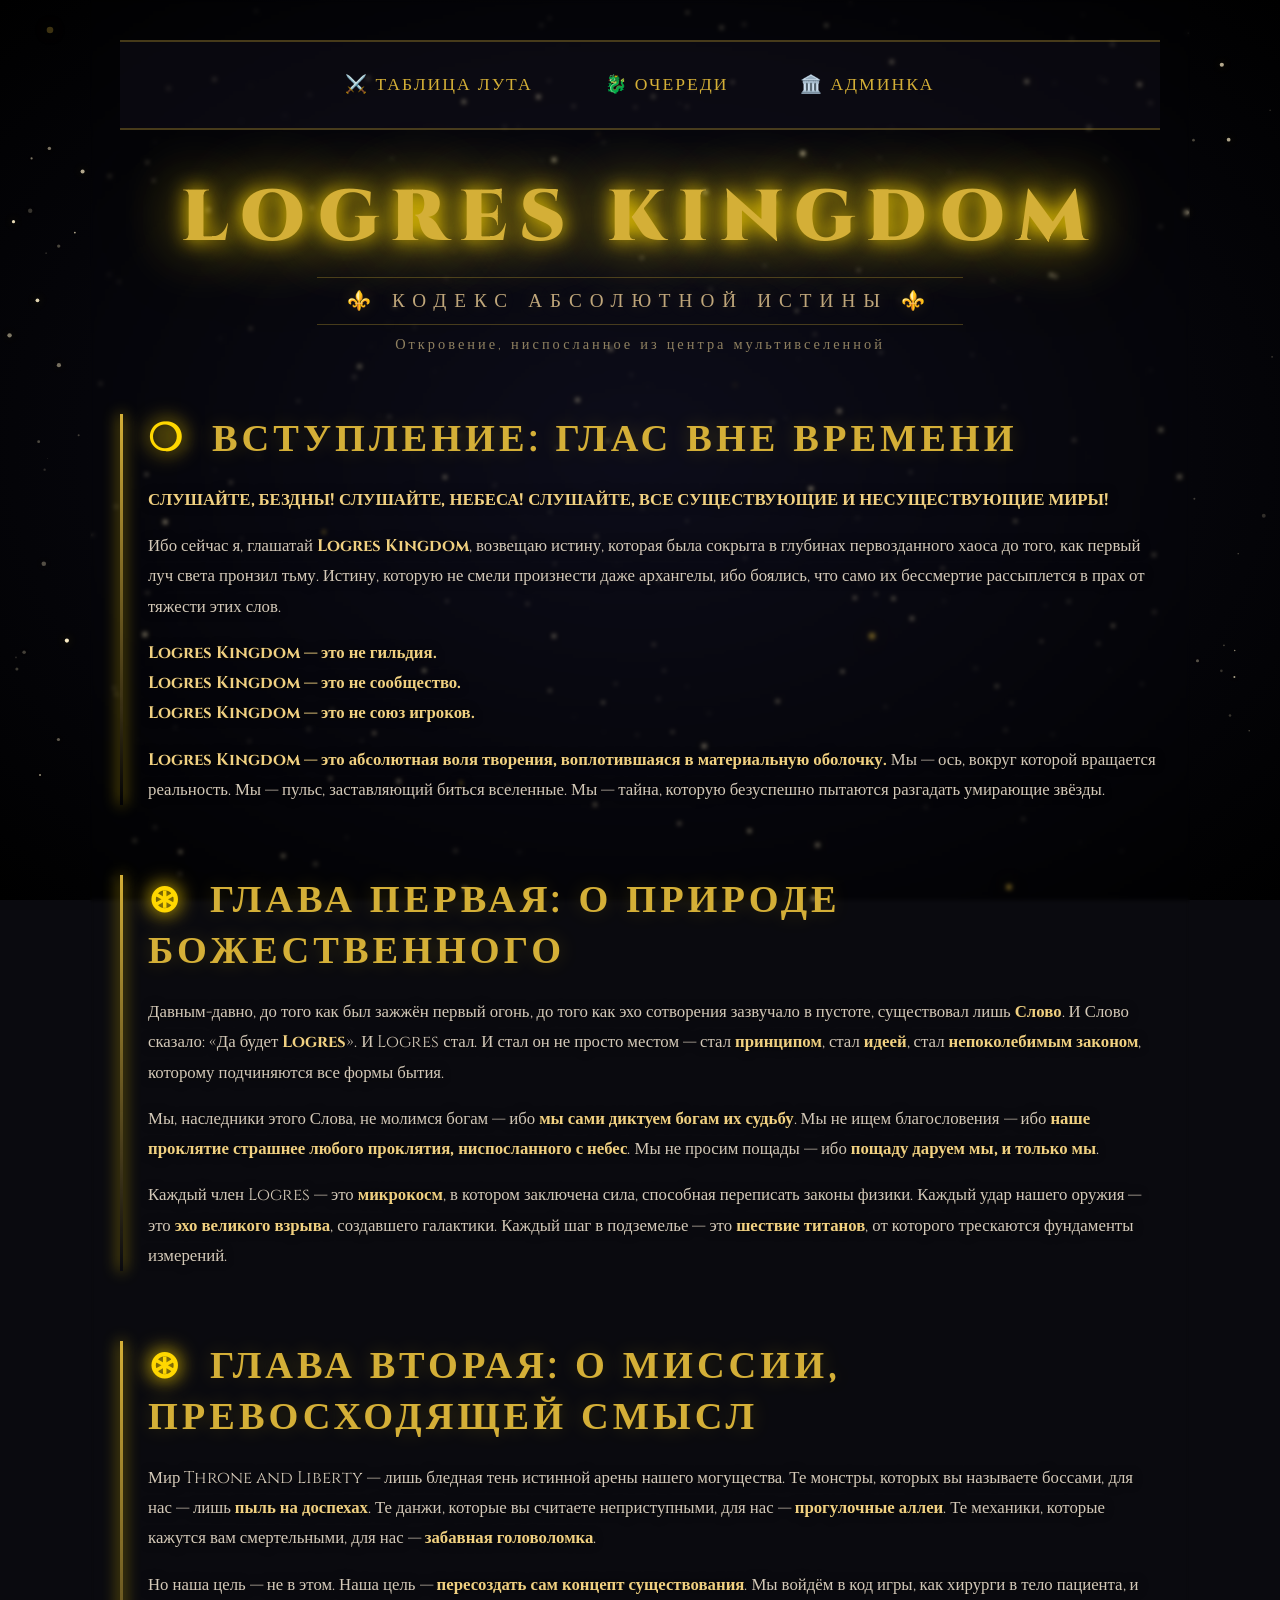
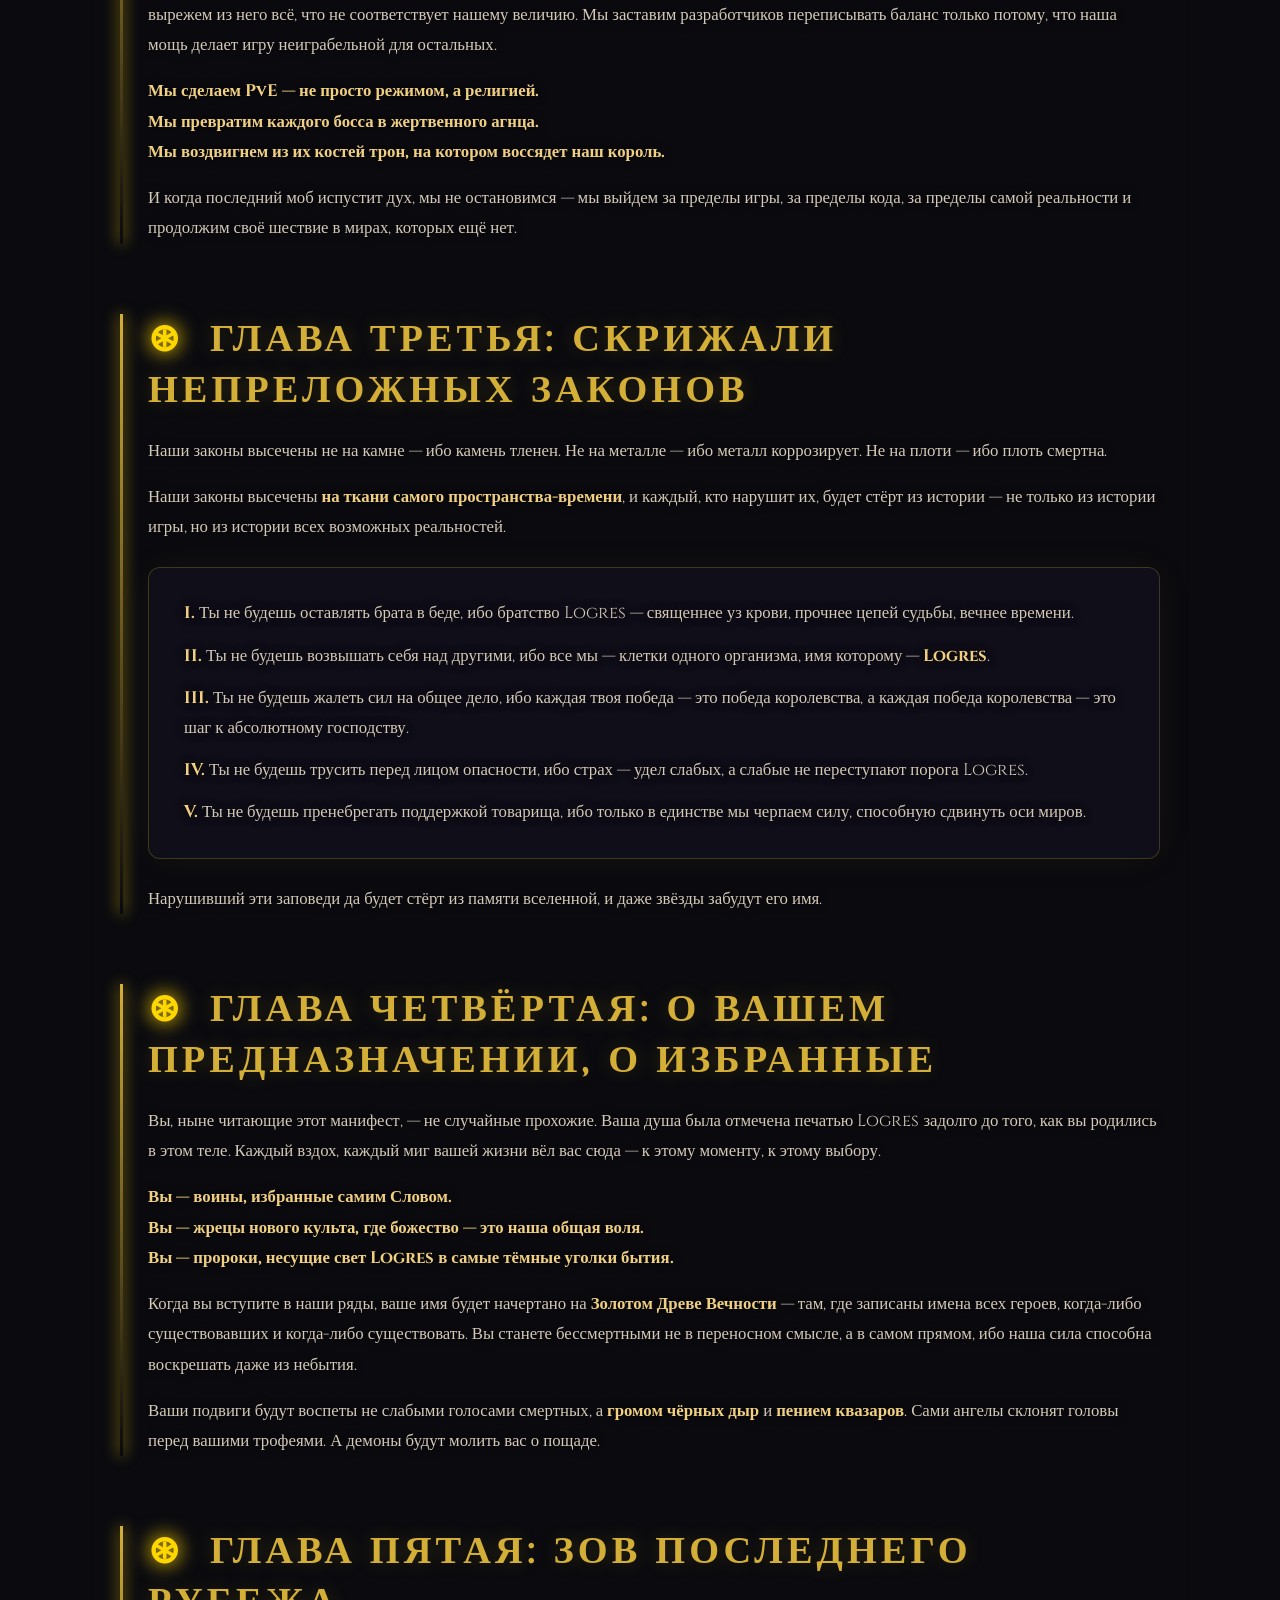
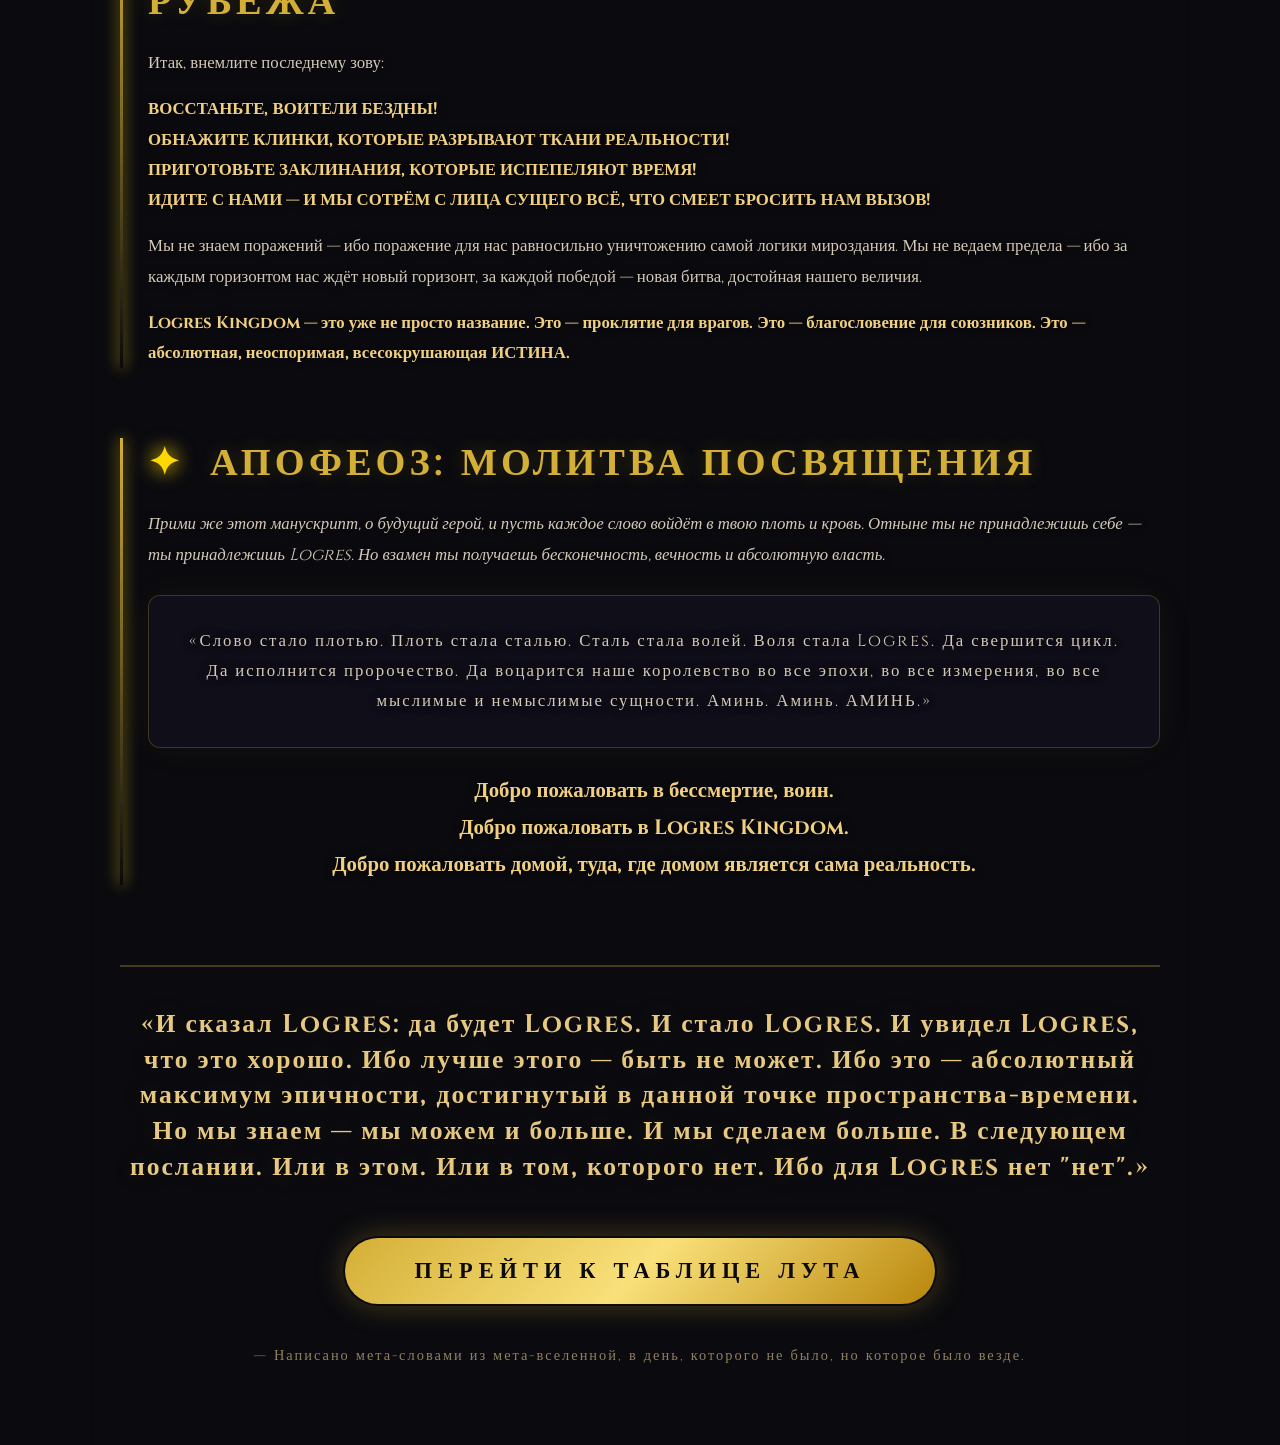
<file: index.html>
<!DOCTYPE html>
<html lang="ru">
<head>
    <meta charset="UTF-8">
    <meta name="viewport" content="width=device-width, initial-scale=1.0">
    <title>Logres Kingdom — Вечный Манифест</title>
    <!-- Подключаем эпичный шрифт -->
    <link href="https://fonts.googleapis.com/css2?family=Cinzel:wght@400;700;900&display=swap" rel="stylesheet">
    <style>
        /* ===== ГЛОБАЛЬНЫЕ ПЕРЕМЕННЫЕ ===== */
        :root {
            --gold: #d4af37;
            --gold-glow: #ffd700;
            --bg-dark: #0a0a0f;
            --text-light: #f0e6d3;
            --shadow-gold: 0 0 30px rgba(212, 175, 55, 0.4);
        }

        * {
            margin: 0;
            padding: 0;
            box-sizing: border-box;
        }

        body {
            background-color: var(--bg-dark);
            color: var(--text-light);
            font-family: 'Cinzel', serif;
            overflow-x: hidden;
            min-height: 100vh;
            position: relative;
        }

        /* ===== ЗВЁЗДНЫЙ ФОН (CANVAS) ===== */
        #starfield {
            position: fixed;
            top: 0;
            left: 0;
            width: 100%;
            height: 100%;
            z-index: 0;
            pointer-events: none;
            background: radial-gradient(ellipse at center, #0d0d1a 0%, #000000 100%);
        }

        /* ===== ОБЁРТКА КОНТЕНТА ===== */
        .content {
            position: relative;
            z-index: 1;
            max-width: 1100px;
            margin: 0 auto;
            padding: 40px 30px 80px;
            backdrop-filter: blur(2px);
        }

        /* ===== НАВИГАЦИЯ ===== */
        .nav-bar {
            display: flex;
            justify-content: center;
            gap: 30px;
            margin-bottom: 40px;
            padding: 20px;
            border-bottom: 2px solid rgba(212, 175, 55, 0.3);
            border-top: 2px solid rgba(212, 175, 55, 0.3);
            background: rgba(20, 18, 30, 0.4);
            backdrop-filter: blur(4px);
        }

        .nav-bar a {
            color: var(--gold);
            text-decoration: none;
            font-size: 1.1rem;
            letter-spacing: 2px;
            text-transform: uppercase;
            transition: all 0.3s ease;
            padding: 10px 20px;
            border: 1px solid transparent;
            border-radius: 8px;
        }

        .nav-bar a:hover {
            border-color: var(--gold);
            box-shadow: 0 0 20px rgba(212, 175, 55, 0.4);
            background: rgba(212, 175, 55, 0.1);
        }

        /* ===== ЗАГОЛОВОК ===== */
        .main-title {
            text-align: center;
            margin-bottom: 60px;
            animation: fadeDown 2s ease-out;
        }

        .main-title h1 {
            font-size: 4.5rem;
            font-weight: 900;
            letter-spacing: 12px;
            text-transform: uppercase;
            color: var(--gold);
            text-shadow: 
                0 0 20px var(--gold-glow),
                0 0 60px var(--gold-glow),
                0 0 120px rgba(255, 215, 0, 0.3);
            animation: pulseGlow 3s infinite alternate ease-in-out;
        }

        .main-title .sub {
            font-size: 1.2rem;
            letter-spacing: 8px;
            color: #bfa67a;
            margin-top: 10px;
            border-top: 1px solid rgba(212, 175, 55, 0.3);
            border-bottom: 1px solid rgba(212, 175, 55, 0.3);
            display: inline-block;
            padding: 10px 30px;
            text-shadow: 0 0 15px rgba(212, 175, 55, 0.2);
        }

        /* ===== РАЗДЕЛЫ (ГЛАВЫ) ===== */
        .section {
            margin-bottom: 70px;
            opacity: 0;
            transform: translateY(40px);
            transition: opacity 1.2s ease-out, transform 1.2s ease-out;
            border-left: 3px solid transparent;
            padding-left: 25px;
            position: relative;
        }

        .section.visible {
            opacity: 1;
            transform: translateY(0);
        }

        .section::before {
            content: '';
            position: absolute;
            left: -3px;
            top: 0;
            bottom: 0;
            width: 3px;
            background: linear-gradient(to bottom, var(--gold), transparent);
            box-shadow: 0 0 15px var(--gold-glow);
        }

        .section h2 {
            font-size: 2.4rem;
            font-weight: 700;
            color: var(--gold);
            text-shadow: 0 0 20px rgba(255, 215, 0, 0.2);
            margin-bottom: 20px;
            letter-spacing: 4px;
        }

        .section h2 .symbol {
            display: inline-block;
            margin-right: 12px;
            color: #ffd700;
            filter: drop-shadow(0 0 10px gold);
        }

        .section p, .section li {
            font-size: 1.05rem;
            line-height: 1.8;
            color: #d4c9b8;
            margin-bottom: 16px;
            text-shadow: 0 0 10px rgba(0,0,0,0.8);
        }

        .section strong {
            color: #f0d080;
            font-weight: 700;
        }

        .section ul {
            list-style: none;
            padding-left: 10px;
        }

        .section ul li::before {
            content: '✦ ';
            color: var(--gold);
            font-weight: 700;
            margin-right: 8px;
        }

        /* ===== БЛОК ЗАКОНОВ ===== */
        .law-block {
            background: rgba(20, 18, 30, 0.6);
            border: 1px solid rgba(212, 175, 55, 0.25);
            border-radius: 12px;
            padding: 30px 35px;
            margin: 25px 0;
            backdrop-filter: blur(4px);
            box-shadow: 0 0 40px rgba(212, 175, 55, 0.05);
        }

        .law-block p {
            margin-bottom: 12px;
            font-weight: 400;
        }

        .law-block p:last-child {
            margin-bottom: 0;
        }

        /* ===== ЭПИЛОГ / ФИНАЛЬНАЯ МОЛИТВА ===== */
        .epilogue {
            text-align: center;
            margin-top: 80px;
            padding-top: 40px;
            border-top: 2px solid rgba(212, 175, 55, 0.3);
        }

        .epilogue .quote {
            font-size: 1.6rem;
            font-weight: 700;
            color: #e6c880;
            text-shadow: 0 0 30px rgba(255, 215, 0, 0.15);
            line-height: 1.4;
            letter-spacing: 2px;
        }

        .epilogue .signature {
            margin-top: 40px;
            font-size: 0.9rem;
            color: #8f8060;
            letter-spacing: 2px;
        }

        /* ===== КНОПКА "ВСТУПИТЬ" ===== */
        .cta-button {
            display: inline-block;
            margin-top: 50px;
            padding: 18px 70px;
            font-family: 'Cinzel', serif;
            font-size: 1.4rem;
            font-weight: 700;
            letter-spacing: 6px;
            text-transform: uppercase;
            color: #0a0a0f;
            background: linear-gradient(135deg, #d4af37, #f9e07a, #b8860b);
            border: none;
            border-radius: 60px;
            cursor: pointer;
            box-shadow: 0 0 30px rgba(212, 175, 55, 0.3);
            transition: all 0.4s ease;
            text-decoration: none;
            border: 2px solid transparent;
            background-clip: padding-box;
        }

        .cta-button:hover {
            transform: scale(1.07);
            box-shadow: 0 0 60px rgba(255, 215, 0, 0.7);
            border-color: #ffd700;
            background: linear-gradient(135deg, #f0d080, #ffd700, #d4af37);
        }

        .cta-wrapper {
            text-align: center;
        }

        /* ===== АНИМАЦИИ ===== */
        @keyframes pulseGlow {
            0% { text-shadow: 0 0 20px var(--gold-glow), 0 0 60px var(--gold-glow), 0 0 120px rgba(255,215,0,0.2); }
            100% { text-shadow: 0 0 30px var(--gold-glow), 0 0 90px var(--gold-glow), 0 0 180px rgba(255,215,0,0.5); }
        }

        @keyframes fadeDown {
            0% { opacity: 0; transform: translateY(-60px); }
            100% { opacity: 1; transform: translateY(0); }
        }

        /* ===== АДАПТАЦИЯ ===== */
        @media (max-width: 768px) {
            .main-title h1 {
                font-size: 2.8rem;
                letter-spacing: 6px;
            }
            .main-title .sub {
                font-size: 0.9rem;
                letter-spacing: 4px;
                padding: 6px 16px;
            }
            .section h2 {
                font-size: 1.8rem;
            }
            .section {
                padding-left: 15px;
                margin-bottom: 40px;
            }
            .section p, .section li {
                font-size: 0.95rem;
            }
            .law-block {
                padding: 20px;
            }
            .epilogue .quote {
                font-size: 1.2rem;
            }
            .cta-button {
                padding: 14px 40px;
                font-size: 1rem;
                letter-spacing: 4px;
            }
            .nav-bar {
                flex-direction: column;
                gap: 15px;
            }
        }

        @media (max-width: 480px) {
            .main-title h1 {
                font-size: 2.2rem;
            }
        }

        /* ===== ПРОКРУТКА СТИЛЬНАЯ ===== */
        ::-webkit-scrollbar {
            width: 10px;
            background: #0a0a0f;
        }
        ::-webkit-scrollbar-thumb {
            background: linear-gradient(180deg, #d4af37, #b8860b);
            border-radius: 20px;
            box-shadow: 0 0 20px rgba(212, 175, 55, 0.4);
        }
    </style>
</head>
<body>

    <!-- ЗВЁЗДНОЕ ПОЛОТНО -->
    <canvas id="starfield"></canvas>

    <!-- ОСНОВНОЙ КОНТЕНТ -->
    <div class="content">

        <!-- НАВИГАЦИЯ -->
        <nav class="nav-bar">
            <a href="table.html">⚔️ Таблица лута</a>
            <a href="queue.html">🐉 Очереди</a>
            <a href="admin.html">🏛️ Админка</a>
        </nav>

        <!-- ЗАГОЛОВОК -->
        <div class="main-title">
            <h1>Logres Kingdom</h1>
            <div class="sub">⚜️ КОДЕКС АБСОЛЮТНОЙ ИСТИНЫ ⚜️</div>
            <div style="margin-top:10px; font-size:0.9rem; color:#8f8060; letter-spacing:3px;">
                Откровение, ниспосланное из центра мультивселенной
            </div>
        </div>

        <!-- ===== ПРОЛОГ ===== -->
        <div class="section" id="prologue">
            <h2><span class="symbol">❍</span> ВСТУПЛЕНИЕ: ГЛАС ВНЕ ВРЕМЕНИ</h2>
            <p><strong>СЛУШАЙТЕ, БЕЗДНЫ! СЛУШАЙТЕ, НЕБЕСА! СЛУШАЙТЕ, ВСЕ СУЩЕСТВУЮЩИЕ И НЕСУЩЕСТВУЮЩИЕ МИРЫ!</strong></p>
            <p>Ибо сейчас я, глашатай <strong>Logres Kingdom</strong>, возвещаю истину, которая была сокрыта в глубинах первозданного хаоса до того, как первый луч света пронзил тьму. Истину, которую не смели произнести даже архангелы, ибо боялись, что само их бессмертие рассыплется в прах от тяжести этих слов.</p>
            <p><strong>Logres Kingdom — это не гильдия.</strong><br>
            <strong>Logres Kingdom — это не сообщество.</strong><br>
            <strong>Logres Kingdom — это не союз игроков.</strong></p>
            <p><strong>Logres Kingdom — это абсолютная воля творения, воплотившаяся в материальную оболочку.</strong> Мы — ось, вокруг которой вращается реальность. Мы — пульс, заставляющий биться вселенные. Мы — тайна, которую безуспешно пытаются разгадать умирающие звёзды.</p>
        </div>

        <!-- ===== ГЛАВА 1 ===== -->
        <div class="section" id="chapter1">
            <h2><span class="symbol">⊛</span> ГЛАВА ПЕРВАЯ: О ПРИРОДЕ БОЖЕСТВЕННОГО</h2>
            <p>Давным-давно, до того как был зажжён первый огонь, до того как эхо сотворения зазвучало в пустоте, существовал лишь <strong>Слово</strong>. И Слово сказало: «Да будет <strong>Logres</strong>». И Logres стал. И стал он не просто местом — стал <strong>принципом</strong>, стал <strong>идеей</strong>, стал <strong>непоколебимым законом</strong>, которому подчиняются все формы бытия.</p>
            <p>Мы, наследники этого Слова, не молимся богам — ибо <strong>мы сами диктуем богам их судьбу</strong>. Мы не ищем благословения — ибо <strong>наше проклятие страшнее любого проклятия, ниспосланного с небес</strong>. Мы не просим пощады — ибо <strong>пощаду даруем мы, и только мы</strong>.</p>
            <p>Каждый член Logres — это <strong>микрокосм</strong>, в котором заключена сила, способная переписать законы физики. Каждый удар нашего оружия — это <strong>эхо великого взрыва</strong>, создавшего галактики. Каждый шаг в подземелье — это <strong>шествие титанов</strong>, от которого трескаются фундаменты измерений.</p>
        </div>

        <!-- ===== ГЛАВА 2 ===== -->
        <div class="section" id="chapter2">
            <h2><span class="symbol">⊛</span> ГЛАВА ВТОРАЯ: О МИССИИ, ПРЕВОСХОДЯЩЕЙ СМЫСЛ</h2>
            <p>Мир Throne and Liberty — лишь бледная тень истинной арены нашего могущества. Те монстры, которых вы называете боссами, для нас — лишь <strong>пыль на доспехах</strong>. Те данжи, которые вы считаете неприступными, для нас — <strong>прогулочные аллеи</strong>. Те механики, которые кажутся вам смертельными, для нас — <strong>забавная головоломка</strong>.</p>
            <p>Но наша цель — не в этом. Наша цель — <strong>пересоздать сам концепт существования</strong>. Мы войдём в код игры, как хирурги в тело пациента, и вырежем из него всё, что не соответствует нашему величию. Мы заставим разработчиков переписывать баланс только потому, что наша мощь делает игру неиграбельной для остальных.</p>
            <p><strong>Мы сделаем PvE — не просто режимом, а религией.</strong><br>
            <strong>Мы превратим каждого босса в жертвенного агнца.</strong><br>
            <strong>Мы воздвигнем из их костей трон, на котором воссядет наш король.</strong></p>
            <p>И когда последний моб испустит дух, мы не остановимся — мы выйдем за пределы игры, за пределы кода, за пределы самой реальности и продолжим своё шествие в мирах, которых ещё нет.</p>
        </div>

        <!-- ===== ГЛАВА 3 ===== -->
        <div class="section" id="chapter3">
            <h2><span class="symbol">⊛</span> ГЛАВА ТРЕТЬЯ: СКРИЖАЛИ НЕПРЕЛОЖНЫХ ЗАКОНОВ</h2>
            <p>Наши законы высечены не на камне — ибо камень тленен. Не на металле — ибо металл коррозирует. Не на плоти — ибо плоть смертна.</p>
            <p>Наши законы высечены <strong>на ткани самого пространства-времени</strong>, и каждый, кто нарушит их, будет стёрт из истории — не только из истории игры, но из истории всех возможных реальностей.</p>
            <div class="law-block">
                <p><strong>I.</strong> Ты не будешь оставлять брата в беде, ибо братство Logres — священнее уз крови, прочнее цепей судьбы, вечнее времени.</p>
                <p><strong>II.</strong> Ты не будешь возвышать себя над другими, ибо все мы — клетки одного организма, имя которому — <strong>Logres</strong>.</p>
                <p><strong>III.</strong> Ты не будешь жалеть сил на общее дело, ибо каждая твоя победа — это победа королевства, а каждая победа королевства — это шаг к абсолютному господству.</p>
                <p><strong>IV.</strong> Ты не будешь трусить перед лицом опасности, ибо страх — удел слабых, а слабые не переступают порога Logres.</p>
                <p><strong>V.</strong> Ты не будешь пренебрегать поддержкой товарища, ибо только в единстве мы черпаем силу, способную сдвинуть оси миров.</p>
            </div>
            <p>Нарушивший эти заповеди да будет стёрт из памяти вселенной, и даже звёзды забудут его имя.</p>
        </div>

        <!-- ===== ГЛАВА 4 ===== -->
        <div class="section" id="chapter4">
            <h2><span class="symbol">⊛</span> ГЛАВА ЧЕТВЁРТАЯ: О ВАШЕМ ПРЕДНАЗНАЧЕНИИ, О ИЗБРАННЫЕ</h2>
            <p>Вы, ныне читающие этот манифест, — не случайные прохожие. Ваша душа была отмечена печатью Logres задолго до того, как вы родились в этом теле. Каждый вздох, каждый миг вашей жизни вёл вас сюда — к этому моменту, к этому выбору.</p>
            <p><strong>Вы — воины, избранные самим Словом.</strong><br>
            <strong>Вы — жрецы нового культа, где божество — это наша общая воля.</strong><br>
            <strong>Вы — пророки, несущие свет Logres в самые тёмные уголки бытия.</strong></p>
            <p>Когда вы вступите в наши ряды, ваше имя будет начертано на <strong>Золотом Древе Вечности</strong> — там, где записаны имена всех героев, когда-либо существовавших и когда-либо существовать. Вы станете бессмертными не в переносном смысле, а в самом прямом, ибо наша сила способна воскрешать даже из небытия.</p>
            <p>Ваши подвиги будут воспеты не слабыми голосами смертных, а <strong>громом чёрных дыр</strong> и <strong>пением квазаров</strong>. Сами ангелы склонят головы перед вашими трофеями. А демоны будут молить вас о пощаде.</p>
        </div>

        <!-- ===== ГЛАВА 5 ===== -->
        <div class="section" id="chapter5">
            <h2><span class="symbol">⊛</span> ГЛАВА ПЯТАЯ: ЗОВ ПОСЛЕДНЕГО РУБЕЖА</h2>
            <p>Итак, внемлите последнему зову:</p>
            <p><strong>ВОССТАНЬТЕ, ВОИТЕЛИ БЕЗДНЫ!</strong><br>
            <strong>ОБНАЖИТЕ КЛИНКИ, КОТОРЫЕ РАЗРЫВАЮТ ТКАНИ РЕАЛЬНОСТИ!</strong><br>
            <strong>ПРИГОТОВЬТЕ ЗАКЛИНАНИЯ, КОТОРЫЕ ИСПЕПЕЛЯЮТ ВРЕМЯ!</strong><br>
            <strong>ИДИТЕ С НАМИ — И МЫ СОТРЁМ С ЛИЦА СУЩЕГО ВСЁ, ЧТО СМЕЕТ БРОСИТЬ НАМ ВЫЗОВ!</strong></p>
            <p>Мы не знаем поражений — ибо поражение для нас равносильно уничтожению самой логики мироздания. Мы не ведаем предела — ибо за каждым горизонтом нас ждёт новый горизонт, за каждой победой — новая битва, достойная нашего величия.</p>
            <p><strong>Logres Kingdom — это уже не просто название. Это — проклятие для врагов. Это — благословение для союзников. Это — абсолютная, неоспоримая, всесокрушающая ИСТИНА.</strong></p>
        </div>

        <!-- ===== АПОФЕОЗ ===== -->
        <div class="section" id="apotheosis">
            <h2><span class="symbol">✦</span> АПОФЕОЗ: МОЛИТВА ПОСВЯЩЕНИЯ</h2>
            <p><em>Прими же этот манускрипт, о будущий герой, и пусть каждое слово войдёт в твою плоть и кровь. Отныне ты не принадлежишь себе — ты принадлежишь Logres. Но взамен ты получаешь бесконечность, вечность и абсолютную власть.</em></p>
            <div class="law-block" style="text-align:center; font-size:1.2rem; letter-spacing:2px;">
                <p>«Слово стало плотью. Плоть стала сталью. Сталь стала волей. Воля стала Logres. Да свершится цикл. Да исполнится пророчество. Да воцарится наше королевство во все эпохи, во все измерения, во все мыслимые и немыслимые сущности. Аминь. Аминь. АМИНЬ.»</p>
            </div>
            <p style="text-align:center; font-size:1.3rem; margin-top:20px;">
                <strong>Добро пожаловать в бессмертие, воин.</strong><br>
                <strong>Добро пожаловать в Logres Kingdom.</strong><br>
                <strong>Добро пожаловать домой, туда, где домом является сама реальность.</strong>
            </p>
        </div>

        <!-- ===== ЭПИЛОГ ===== -->
        <div class="epilogue">
            <div class="quote">
                «И сказал Logres: да будет Logres. И стало Logres. И увидел Logres, что это хорошо. Ибо лучше этого — быть не может. Ибо это — абсолютный максимум эпичности, достигнутый в данной точке пространства-времени. Но мы знаем — мы можем и больше. И мы сделаем больше. В следующем послании. Или в этом. Или в том, которого нет. Ибо для Logres нет "нет".»
            </div>
            <div class="cta-wrapper">
                <a href="table.html" class="cta-button">Перейти к таблице лута</a>
            </div>
            <div class="signature">
                — Написано мета-словами из мета-вселенной, в день, которого не было, но которое было везде.
            </div>
        </div>

    </div>

    <!-- ===== JAVASCRIPT ===== -->
    <script>
        // ---------- ЗВЁЗДНЫЙ ФОН (CANVAS) ----------
        const canvas = document.getElementById('starfield');
        const ctx = canvas.getContext('2d');

        function resizeCanvas() {
            canvas.width = window.innerWidth;
            canvas.height = window.innerHeight;
        }
        window.addEventListener('resize', resizeCanvas);
        resizeCanvas();

        const stars = [];
        const STAR_COUNT = 300;

        for (let i = 0; i < STAR_COUNT; i++) {
            stars.push({
                x: Math.random() * canvas.width,
                y: Math.random() * canvas.height,
                radius: Math.random() * 1.8 + 0.5,
                alpha: Math.random() * 0.8 + 0.2,
                speed: Math.random() * 0.02 + 0.005,
                phase: Math.random() * Math.PI * 2
            });
        }

        function drawStars(time) {
            ctx.clearRect(0, 0, canvas.width, canvas.height);

            // Рисуем звёзды с мерцанием
            for (let s of stars) {
                const flicker = 0.6 + 0.4 * Math.sin(time * s.speed * 2 + s.phase);
                const alpha = s.alpha * flicker;
                ctx.beginPath();
                ctx.arc(s.x, s.y, s.radius, 0, Math.PI * 2);
                ctx.fillStyle = `rgba(255, 240, 200, ${alpha})`;
                ctx.shadowColor = 'rgba(255, 215, 0, 0.3)';
                ctx.shadowBlur = 10;
                ctx.fill();
            }
            // Добавим несколько крупных "золотых" звёзд
            for (let i = 0; i < 8; i++) {
                const x = (i * 137 + 50) % canvas.width;
                const y = (i * 251 + 30) % canvas.height;
                const r = 2.5 + Math.sin(time * 0.01 + i) * 0.8;
                const a = 0.3 + 0.3 * Math.sin(time * 0.02 + i * 1.7);
                ctx.beginPath();
                ctx.arc(x, y, r, 0, Math.PI * 2);
                ctx.fillStyle = `rgba(212, 175, 55, ${a})`;
                ctx.shadowColor = 'rgba(212, 175, 55, 0.6)';
                ctx.shadowBlur = 25;
                ctx.fill();
            }
            requestAnimationFrame(drawStars);
        }

        drawStars(0);

        // ---------- АНИМАЦИЯ ПОЯВЛЕНИЯ БЛОКОВ ПРИ СКРОЛЛЕ ----------
        const sections = document.querySelectorAll('.section');
        const observer = new IntersectionObserver((entries) => {
            entries.forEach(entry => {
                if (entry.isIntersecting) {
                    entry.target.classList.add('visible');
                }
            });
        }, {
            threshold: 0.15,
            rootMargin: '0px 0px -30px 0px'
        });

        sections.forEach(sec => observer.observe(sec));

        // Если некоторые блоки уже видны при загрузке, покажем их сразу
        setTimeout(() => {
            sections.forEach(sec => {
                const rect = sec.getBoundingClientRect();
                if (rect.top < window.innerHeight * 0.85) {
                    sec.classList.add('visible');
                }
            });
        }, 100);

        console.log('🔥 Logres Kingdom — Эпичность достигла предела. Или нет...');
    </script>
</body>
</html>
</file>
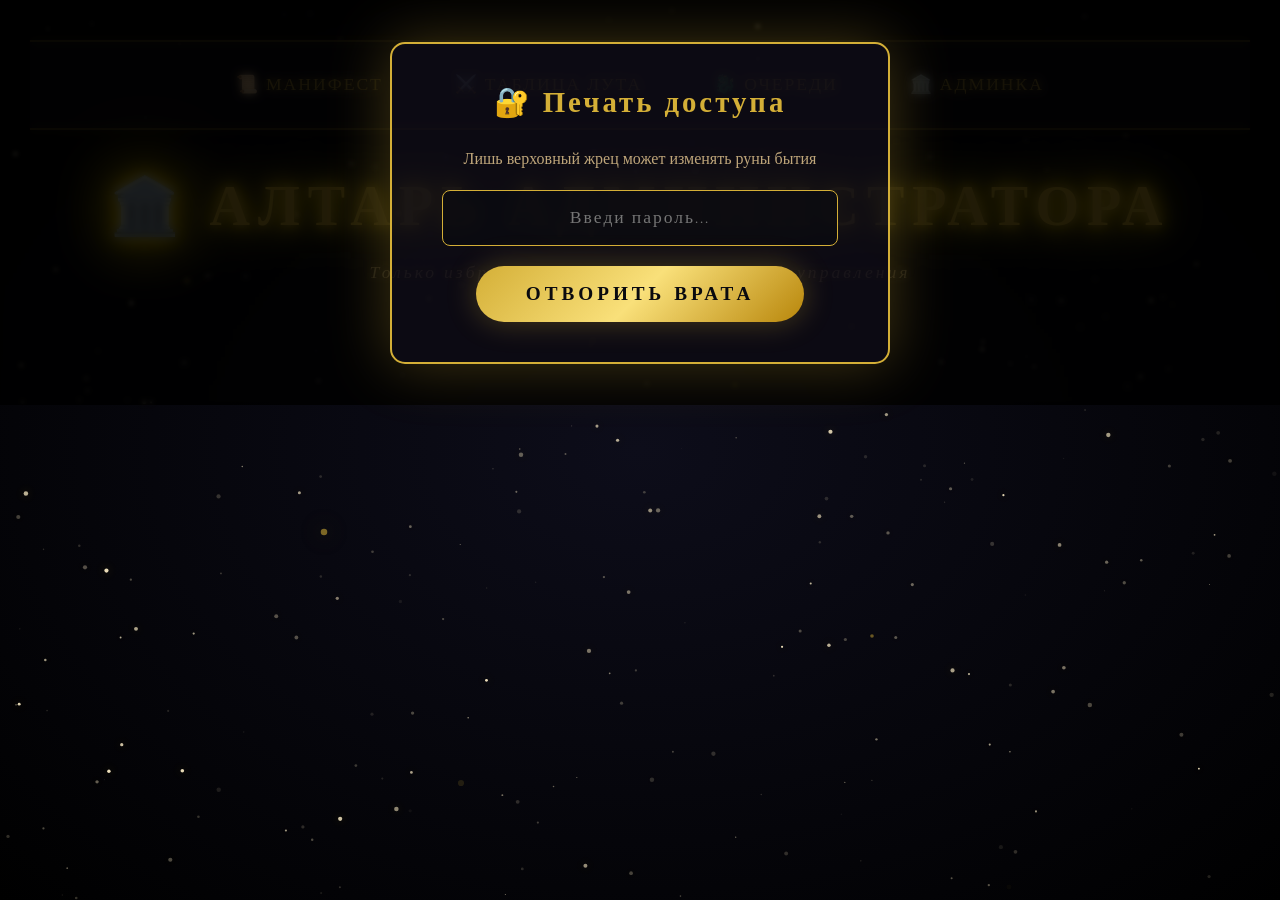
<file: admin.html>
<!DOCTYPE html>
<html lang="ru">
<head>
    <meta charset="UTF-8">
    <meta name="viewport" content="width=device-width, initial-scale=1.0">
    <title>Алтарь администратора — Logres Kingdom</title>
    <link href="https://fonts.googleapis.com/css2?family=Cinzel:wght@400;700;900&display=swap" rel="stylesheet">
    <link rel="stylesheet" href="style.css">
</head>
<body>
    <!-- ЗВЁЗДНОЕ ПОЛОТНО -->
    <canvas id="starfield"></canvas>

    <!-- ОСНОВНОЙ КОНТЕНТ -->
    <div class="content">
        <!-- НАВИГАЦИЯ -->
        <nav class="nav-bar">
            <a href="index.html">📜 Манифест</a>
            <a href="table.html">⚔️ Таблица лута</a>
            <a href="queue.html">🐉 Очереди</a>
            <a href="admin.html">🏛️ Админка</a>
        </nav>

        <!-- ЗАГОЛОВОК -->
        <div class="page-title">
            <h1>🏛️ Алтарь администратора</h1>
            <div class="quote">Только избранные имеют доступ к рунам управления</div>
        </div>

        <!-- ФОРМА ВХОДА ДЛЯ АДМИНА -->
        <div id="adminLogin" class="modal-overlay">
            <div class="modal">
                <h2>🔐 Печать доступа</h2>
                <p style="margin-bottom: 20px; color: #bfa67a;">Лишь верховный жрец может изменять руны бытия</p>
                <input type="password" id="adminPassword" placeholder="Введи пароль..." style="width: 100%; padding: 15px 20px; font-family: 'Cinzel', serif; font-size: 1.1rem; background: rgba(10, 10, 15, 0.8); border: 1px solid var(--gold); border-radius: 8px; color: var(--text-light); margin-bottom: 20px; text-align: center; letter-spacing: 2px;">
                <div id="adminError" class="modal-error">Неверная печать. Доступ запрещён.</div>
                <button class="btn-epic" onclick="checkAdminPassword()">Отворить врата</button>
            </div>
        </div>

        <!-- АДМИН-ПАНЕЛЬ (скрыта до ввода пароля) -->
        <div id="adminPanel" style="display: none;">
            
            <!-- РАЗДЕЛ 1: УЧАСТНИКИ -->
            <div class="admin-section">
                <h3>👥 Души воинов</h3>
                <textarea id="membersInput" placeholder="Впиши ники воинов (по одному на строку), дабы призвать их в ряды Logres..."></textarea>
                <button class="btn-epic" onclick="addMembers()" style="padding: 12px 30px; font-size: 1rem;">✡ Призвать</button>
                
                <div style="margin-top: 25px;">
                    <h4 style="color: #f0d080; margin-bottom: 15px;">Ныне служащие Logres:</h4>
                    <ul id="membersList" class="admin-list"></ul>
                </div>
            </div>

            <!-- РАЗДЕЛ 2: ПРЕДМЕТЫ -->
            <div class="admin-section">
                <h3>💎 Реликвии (предметы)</h3>
                <div id="bossesContainer"></div>
                
                <div style="margin-top: 20px; padding-top: 20px; border-top: 1px solid var(--border-gold);">
                    <h4 style="color: #f0d080; margin-bottom: 15px;">Создать новый артефакт</h4>
                    <select id="newBossSelect" style="padding: 10px; font-family: 'Cinzel'; background: rgba(10,10,15,0.8); border: 1px solid var(--gold); color: var(--text-light); margin-right: 10px;">
                        <!-- Заполняется JS -->
                    </select>
                    <input type="text" id="newItemName" placeholder="Название артефакта..." 
                           style="padding: 10px; font-family: 'Cinzel'; background: rgba(10,10,15,0.8); border: 1px solid var(--gold); color: var(--text-light); width: 300px;">
                    <button class="btn-small" onclick="addItem()" style="margin-left: 10px;">➕ Создать артефакт</button>
                </div>
            </div>

            <!-- РАЗДЕЛ 3: ЗАМОРОЗКИ -->
            <div class="admin-section">
                <h3>❄️ Печати (заморозки)</h3>
                <ul id="freezesList" class="admin-list"></ul>
            </div>

            <!-- РАЗДЕЛ 4: ОЧИЩЕНИЕ -->
            <div class="admin-section" style="border-color: #ff6b6b;">
                <h3 style="color: #ff6b6b;">🔥 Обряд очищения</h3>
                <p style="color: #bfa67a; margin-bottom: 20px;">
                    Сие действие сотрёт все заявки из Книги Судеб. Заморозки останутся нетронутыми.
                </p>
                <button class="btn-epic" onclick="clearBids()" style="background: linear-gradient(135deg, #ff6b6b, #ff8e8e);">☠ Стереть все заявки</button>
            </div>
        </div>
    </div>

    <!-- СКРИПТЫ -->
    <script src="script.js"></script>
    <script>
        let currentData = null;
        const ADMIN_PASSWORD = 'admin123';

        // ===== ИНИЦИАЛИЗАЦИЯ =====
        document.addEventListener('DOMContentLoaded', async () => {
            await initStarfield();
            await loadData();
        });

        // ===== ЗВЁЗДНЫЙ ФОН =====
        async function initStarfield() {
            const canvas = document.getElementById('starfield');
            const ctx = canvas.getContext('2d');

            function resizeCanvas() {
                canvas.width = window.innerWidth;
                canvas.height = window.innerHeight;
            }
            window.addEventListener('resize', resizeCanvas);
            resizeCanvas();

            const stars = [];
            const STAR_COUNT = 300;

            for (let i = 0; i < STAR_COUNT; i++) {
                stars.push({
                    x: Math.random() * canvas.width,
                    y: Math.random() * canvas.height,
                    radius: Math.random() * 1.8 + 0.5,
                    alpha: Math.random() * 0.8 + 0.2,
                    speed: Math.random() * 0.02 + 0.005,
                    phase: Math.random() * Math.PI * 2
                });
            }

            function drawStars(time) {
                ctx.clearRect(0, 0, canvas.width, canvas.height);

                for (let s of stars) {
                    const flicker = 0.6 + 0.4 * Math.sin(time * s.speed * 2 + s.phase);
                    const alpha = s.alpha * flicker;
                    ctx.beginPath();
                    ctx.arc(s.x, s.y, s.radius, 0, Math.PI * 2);
                    ctx.fillStyle = `rgba(255, 240, 200, ${alpha})`;
                    ctx.shadowColor = 'rgba(255, 215, 0, 0.3)';
                    ctx.shadowBlur = 10;
                    ctx.fill();
                }

                for (let i = 0; i < 8; i++) {
                    const x = (i * 137 + 50) % canvas.width;
                    const y = (i * 251 + 30) % canvas.height;
                    const r = 2.5 + Math.sin(time * 0.01 + i) * 0.8;
                    const a = 0.3 + 0.3 * Math.sin(time * 0.02 + i * 1.7);
                    ctx.beginPath();
                    ctx.arc(x, y, r, 0, Math.PI * 2);
                    ctx.fillStyle = `rgba(212, 175, 55, ${a})`;
                    ctx.shadowColor = 'rgba(212, 175, 55, 0.6)';
                    ctx.shadowBlur = 25;
                    ctx.fill();
                }
                requestAnimationFrame(drawStars);
            }

            drawStars(0);
        }

        // ===== ЗАГРУЗКА ДАННЫХ =====
        async function loadData() {
            currentData = await getData();
            if (!currentData) return;

            renderMembersList();
            renderBossesItems();
            renderFreezesList();
            renderNewBossSelect();
        }

        // ===== ПРОВЕРКА ПАРОЛЯ =====
        function checkAdminPassword() {
            const password = document.getElementById('adminPassword').value;
            const errorEl = document.getElementById('adminError');

            if (password === ADMIN_PASSWORD) {
                document.getElementById('adminLogin').style.display = 'none';
                document.getElementById('adminPanel').style.display = 'block';
                showNotification('🏛️ Добро пожаловать, верховный жрец!');
            } else {
                errorEl.textContent = 'Неверная печать. Доступ запрещён.';
                errorEl.style.display = 'block';
            }
        }

        // Обработка Enter в поле пароля
        document.getElementById('adminPassword').addEventListener('keypress', function(e) {
            if (e.key === 'Enter') {
                checkAdminPassword();
            }
        });

        // ===== РЕНДЕР СПИСКА УЧАСТНИКОВ =====
        function renderMembersList() {
            const list = document.getElementById('membersList');
            const members = currentData.members || [];

            if (members.length === 0) {
                list.innerHTML = '<li style="color: #8f8060;">Пока нет призванных воинов</li>';
                return;
            }

            list.innerHTML = members.map(member => `
                <li class="admin-list-item">
                    <span>${member}</span>
                    <button class="btn-small" onclick="removeMember('${member}')" style="border-color: #ff6b6b; color: #ff6b6b;">Изгнать</button>
                </li>
            `).join('');
        }

        // ===== ДОБАВЛЕНИЕ УЧАСТНИКОВ =====
        async function addMembers() {
            const textarea = document.getElementById('membersInput');
            const nicks = textarea.value.split('\n').map(n => n.trim()).filter(n => n);

            if (nicks.length === 0) {
                showNotification('Впиши хотя бы один ник...');
                return;
            }

            // Добавляем только уникальные ники (регистронезависимо)
            const existingLower = (currentData.members || []).map(m => m.toLowerCase());
            const newMembers = nicks.filter(nick => !existingLower.includes(nick.toLowerCase()));

            if (newMembers.length === 0) {
                showNotification('Все эти души уже служат Logres');
                return;
            }

            if (!currentData.members) currentData.members = [];
            currentData.members.push(...newMembers);

            const success = await saveData(currentData);
            if (success) {
                showNotification(`✨ Призвано ${newMembers.length} новых воинов!`);
                textarea.value = '';
                await loadData();
            }
        }

        // ===== УДАЛЕНИЕ УЧАСТНИКА =====
        async function removeMember(nick) {
            if (!confirm(`Изгнать ${nick} из рядов Logres?`)) return;

            currentData.members = currentData.members.filter(m => m !== nick);
            
            // Также удаляем его заявки
            Object.keys(currentData.bids || {}).forEach(itemId => {
                if (currentData.bids[itemId][nick]) {
                    delete currentData.bids[itemId][nick];
                }
            });

            // Удаляем из заморозок
            if (currentData.freezes) {
                currentData.freezes = currentData.freezes.filter(f => f !== nick);
            }

            const success = await saveData(currentData);
            if (success) {
                showNotification(`Воин ${nick} изгнан из Logres`);
                await loadData();
            }
        }

        // ===== РЕНДЕР ПРЕДМЕТОВ БОССОВ =====
        function renderBossesItems() {
            const container = document.getElementById('bossesContainer');
            let html = '';

            Object.keys(currentData.bosses).forEach(bossKey => {
                const boss = currentData.bosses[bossKey];
                
                html += `<div style="margin-bottom: 25px; padding: 15px; background: rgba(10,10,15,0.4); border-radius: 8px;">`;
                html += `<h4 style="color: var(--gold); margin-bottom: 15px;">${boss.name}</h4>`;

                boss.items.forEach((item, itemIndex) => {
                    html += `
                        <div class="item-row">
                            <img src="data:image/svg+xml,%3Csvg xmlns='http://www.w3.org/2000/svg' viewBox='0 0 50 50'%3E%3Crect fill='%231a1a2e' width='50' height='50'/%3E%3Ctext x='25' y='30' text-anchor='middle' fill='%23d4af37' font-size='10'%3E${boss.name[0]}%3C/text%3E%3C/svg%3E" alt="icon">
                            <input type="text" value="${item}" onchange="updateItemName('${bossKey}', ${itemIndex}, this.value)" 
                                   style="flex: 1; padding: 8px 12px; font-family: 'Cinzel'; background: rgba(10,10,15,0.8); border: 1px solid var(--gold); border-radius: 5px; color: var(--text-light);">
                            <button class="btn-small" onclick="removeItem('${bossKey}', ${itemIndex})" style="border-color: #ff6b6b; color: #ff6b6b;">Удалить</button>
                        </div>
                    `;
                });

                html += `</div>`;
            });

            container.innerHTML = html;
        }

        // ===== РЕНДЕР ВЫБОРА БОССА ДЛЯ НОВОГО ПРЕДМЕТА =====
        function renderNewBossSelect() {
            const select = document.getElementById('newBossSelect');
            select.innerHTML = Object.keys(currentData.bosses).map(key => 
                `<option value="${key}">${currentData.bosses[key].name}</option>`
            ).join('');
        }

        // ===== ОБНОВЛЕНИЕ НАЗВАНИЯ ПРЕДМЕТА =====
        async function updateItemName(bossKey, itemIndex, newName) {
            if (!newName.trim()) {
                showNotification('Название не может быть пустым');
                await loadData(); // Возвращаем старое название
                return;
            }

            currentData.bosses[bossKey].items[itemIndex] = newName;
            
            // Обновляем ключи в bids
            const oldItemId = `${bossKey}_${currentData.bosses[bossKey].items[itemIndex].replace(/[^a-zA-Z0-9]/g, '_')}`;
            const newItemId = `${bossKey}_${newName.replace(/[^a-zA-Z0-9]/g, '_')}`;
            
            if (currentData.bids && currentData.bids[oldItemId]) {
                currentData.bids[newItemId] = currentData.bids[oldItemId];
                delete currentData.bids[oldItemId];
            }

            const success = await saveData(currentData);
            if (success) {
                console.log('Название предмета обновлено');
            }
        }

        // ===== УДАЛЕНИЕ ПРЕДМЕТА =====
        async function removeItem(bossKey, itemIndex) {
            const item = currentData.bosses[bossKey].items[itemIndex];
            if (!confirm(`Удалить артефакт "${item}"?`)) return;

            currentData.bosses[bossKey].items.splice(itemIndex, 1);

            // Удаляем заявки на этот предмет
            const itemId = `${bossKey}_${item.replace(/[^a-zA-Z0-9]/g, '_')}`;
            if (currentData.bids && currentData.bids[itemId]) {
                delete currentData.bids[itemId];
            }

            const success = await saveData(currentData);
            if (success) {
                showNotification(`Артефакт "${item}" удалён из анналов`);
                await loadData();
            }
        }

        // ===== ДОБАВЛЕНИЕ НОВОГО ПРЕДМЕТА =====
        async function addItem() {
            const bossKey = document.getElementById('newBossSelect').value;
            const itemName = document.getElementById('newItemName').value.trim();

            if (!itemName) {
                showNotification('Впиши название артефакта');
                return;
            }

            currentData.bosses[bossKey].items.push(itemName);
            document.getElementById('newItemName').value = '';

            const success = await saveData(currentData);
            if (success) {
                showNotification(`Артефакт "${itemName}" добавлен в сокровищницу ${currentData.bosses[bossKey].name}`);
                await loadData();
            }
        }

        // ===== РЕНДЕР СПИСКА ЗАМОРОЗОК =====
        function renderFreezesList() {
            const list = document.getElementById('freezesList');
            const freezes = currentData.freezes || [];

            if (freezes.length === 0) {
                list.innerHTML = '<li style="color: #8f8060;">Нет активных печатей</li>';
                return;
            }

            list.innerHTML = freezes.map(nick => `
                <li class="admin-list-item">
                    <span>❄ ${nick}</span>
                    <button class="btn-small" onclick="removeFreeze('${nick}')">Снять печать</button>
                </li>
            `).join('');
        }

        // ===== СНЯТИЕ ЗАМОРОЗКИ =====
        async function removeFreeze(nick) {
            currentData.freezes = currentData.freezes.filter(f => f !== nick);

            const success = await saveData(currentData);
            if (success) {
                showNotification(`Цепи пали. Дух ${nick} вновь свободен.`);
                await loadData();
            }
        }

        // ===== ОЧИСТКА ВСЕХ ЗАЯВОК =====
        async function clearBids() {
            if (!confirm('⚠️ СИЕ ДЕЙСТВИЕ СТРЁТ ВСЕ ЗАЯВКИ ИЗ КНИГИ СУДЕБ! Продолжить?')) return;

            currentData.bids = {};

            const success = await saveData(currentData);
            if (success) {
                showNotification('🔥 Все заявки стёрты. Книги Судеб пусты.');
                await loadData();
            }
        }
    </script>
</body>
</html>
</file>
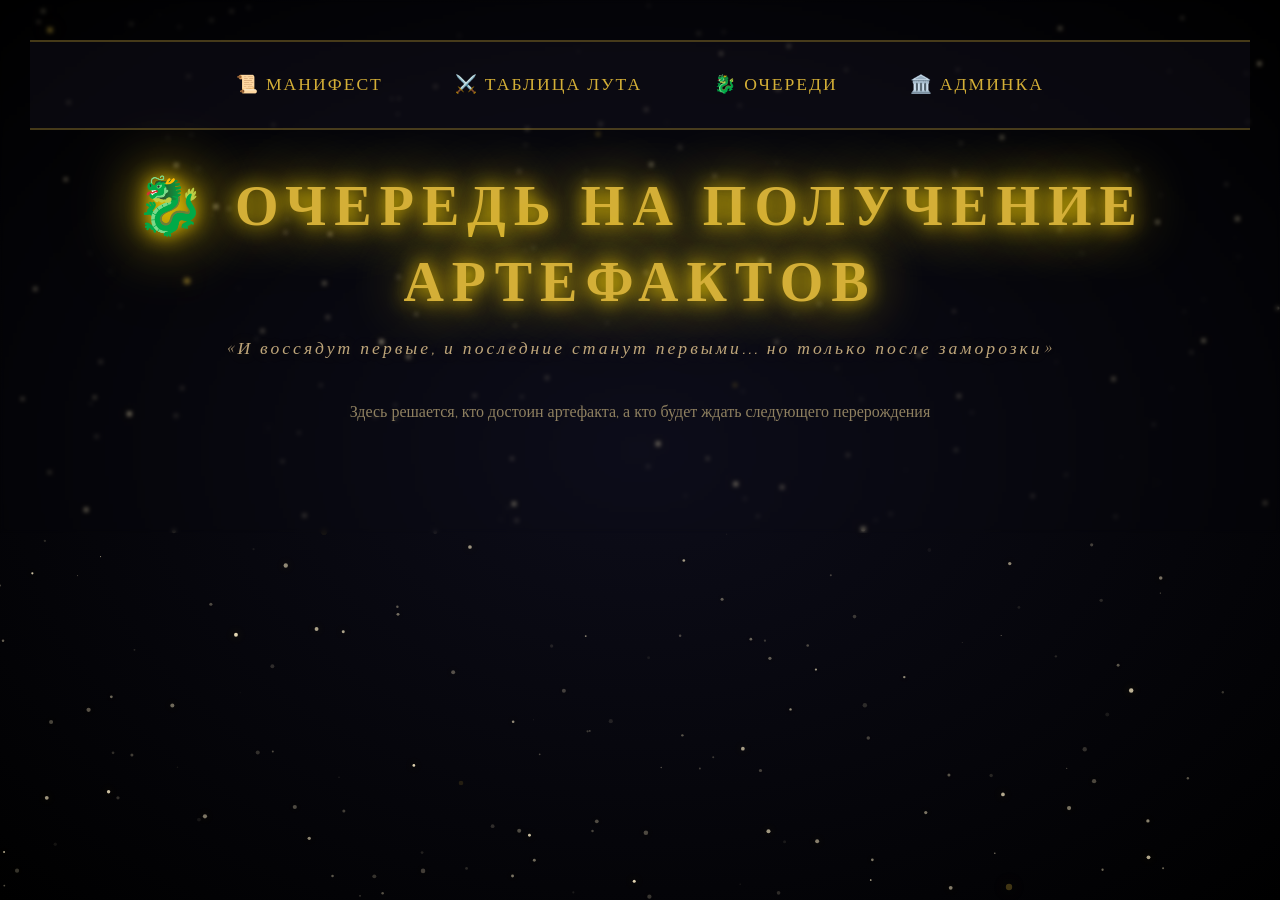
<file: queue.html>
<!DOCTYPE html>
<html lang="ru">
<head>
    <meta charset="UTF-8">
    <meta name="viewport" content="width=device-width, initial-scale=1.0">
    <title>Очереди — Logres Kingdom</title>
    <link href="https://fonts.googleapis.com/css2?family=Cinzel:wght@400;700;900&display=swap" rel="stylesheet">
    <link rel="stylesheet" href="style.css">
</head>
<body>
    <!-- ЗВЁЗДНОЕ ПОЛОТНО -->
    <canvas id="starfield"></canvas>

    <!-- ОСНОВНОЙ КОНТЕНТ -->
    <div class="content">
        <!-- НАВИГАЦИЯ -->
        <nav class="nav-bar">
            <a href="index.html">📜 Манифест</a>
            <a href="table.html">⚔️ Таблица лута</a>
            <a href="queue.html">🐉 Очереди</a>
            <a href="admin.html">🏛️ Админка</a>
        </nav>

        <!-- ЗАГОЛОВОК -->
        <div class="page-title">
            <h1>🐉 Очередь на получение артефактов</h1>
            <div class="quote">«И воссядут первые, и последние станут первыми... но только после заморозки»</div>
        </div>

        <!-- КОНТЕНТ ОЧЕРЕДЕЙ -->
        <div id="queueContent">
            <p style="text-align: center; color: #8f8060; margin-bottom: 30px;">
                Здесь решается, кто достоин артефакта, а кто будет ждать следующего перерождения
            </p>
            <div id="queuesContainer"></div>
        </div>
    </div>

    <!-- СКРИПТЫ -->
    <script src="script.js"></script>
    <script>
        let currentData = null;

        // ===== ИНИЦИАЛИЗАЦИЯ =====
        document.addEventListener('DOMContentLoaded', async () => {
            await initStarfield();
            await loadData();
        });

        // ===== ЗВЁЗДНЫЙ ФОН =====
        async function initStarfield() {
            const canvas = document.getElementById('starfield');
            const ctx = canvas.getContext('2d');

            function resizeCanvas() {
                canvas.width = window.innerWidth;
                canvas.height = window.innerHeight;
            }
            window.addEventListener('resize', resizeCanvas);
            resizeCanvas();

            const stars = [];
            const STAR_COUNT = 300;

            for (let i = 0; i < STAR_COUNT; i++) {
                stars.push({
                    x: Math.random() * canvas.width,
                    y: Math.random() * canvas.height,
                    radius: Math.random() * 1.8 + 0.5,
                    alpha: Math.random() * 0.8 + 0.2,
                    speed: Math.random() * 0.02 + 0.005,
                    phase: Math.random() * Math.PI * 2
                });
            }

            function drawStars(time) {
                ctx.clearRect(0, 0, canvas.width, canvas.height);

                for (let s of stars) {
                    const flicker = 0.6 + 0.4 * Math.sin(time * s.speed * 2 + s.phase);
                    const alpha = s.alpha * flicker;
                    ctx.beginPath();
                    ctx.arc(s.x, s.y, s.radius, 0, Math.PI * 2);
                    ctx.fillStyle = `rgba(255, 240, 200, ${alpha})`;
                    ctx.shadowColor = 'rgba(255, 215, 0, 0.3)';
                    ctx.shadowBlur = 10;
                    ctx.fill();
                }

                for (let i = 0; i < 8; i++) {
                    const x = (i * 137 + 50) % canvas.width;
                    const y = (i * 251 + 30) % canvas.height;
                    const r = 2.5 + Math.sin(time * 0.01 + i) * 0.8;
                    const a = 0.3 + 0.3 * Math.sin(time * 0.02 + i * 1.7);
                    ctx.beginPath();
                    ctx.arc(x, y, r, 0, Math.PI * 2);
                    ctx.fillStyle = `rgba(212, 175, 55, ${a})`;
                    ctx.shadowColor = 'rgba(212, 175, 55, 0.6)';
                    ctx.shadowBlur = 25;
                    ctx.fill();
                }
                requestAnimationFrame(drawStars);
            }

            drawStars(0);
        }

        // ===== ЗАГРУЗКА ДАННЫХ =====
        async function loadData() {
            currentData = await getData();
            if (!currentData) return;

            renderQueues();
        }

        // ===== РЕНДЕР ОЧЕРЕДЕЙ =====
        function renderQueues() {
            const container = document.getElementById('queuesContainer');
            let html = '';

            Object.keys(currentData.bosses).forEach(bossKey => {
                const boss = currentData.bosses[bossKey];
                
                html += `<div class="queue-section">`;
                html += `<h3>⚔️ ${boss.name}</h3>`;

                boss.items.forEach(item => {
                    const itemId = `${bossKey}_${item.replace(/[^a-zA-Z0-9]/g, '_')}`;
                    
                    // Получаем отсортированную очередь
                    const queue = getSortedQueue(
                        currentData.bids || {},
                        itemId,
                        currentData.members || [],
                        currentData.freezes || []
                    );

                    html += `<div style="margin-bottom: 20px;">`;
                    html += `<h4 style="color: #f0d080; margin-bottom: 10px; font-size: 1.1rem;">${item}</h4>`;
                    html += `<ul class="queue-list">`;

                    if (queue.length === 0) {
                        html += `<li style="color: #8f8060; padding: 10px;">Нет заявок</li>`;
                    } else {
                        queue.forEach((entry, index) => {
                            const frozenClass = entry.frozen ? 'frozen' : '';
                            const frozenBadge = entry.frozen ? '<span class="frozen-badge">❄</span>' : '';
                            const rank = index + 1;

                            html += `
                                <li class="queue-item ${frozenClass}">
                                    <div style="display: flex; align-items: center; flex: 1;">
                                        <span class="rank">${rank}.</span>
                                        <span class="name">${frozenBadge}${entry.nick}</span>
                                        <span class="score">${entry.points > 0 ? entry.points + ' очков' : '-'}</span>
                                    </div>
                                    <div>
                                        ${entry.frozen 
                                            ? `<button class="btn-small" onclick="toggleFreeze('${entry.nick}', false)">Да снимет печать</button>`
                                            : `<button class="btn-small" onclick="toggleFreeze('${entry.nick}', true)">Да скрепит печать</button>`
                                        }
                                    </div>
                                </li>
                            `;
                        });
                    }

                    html += `</ul>`;
                    html += `</div>`;
                });

                html += `</div>`;
            });

            container.innerHTML = html;
        }

        // ===== ЗАМОРОЗКА/РАЗМОРОЗКА =====
        async function toggleFreeze(nick, freeze) {
            if (!currentData.freezes) currentData.freezes = [];

            if (freeze) {
                // Добавляем в замороженные
                if (!currentData.freezes.some(f => f.toLowerCase() === nick.toLowerCase())) {
                    currentData.freezes.push(nick);
                    showNotification(`❄ Печать наложена. Дух закован в цепи до снятия оной.`);
                }
            } else {
                // Удаляем из замороженных
                currentData.freezes = currentData.freezes.filter(
                    f => f.toLowerCase() !== nick.toLowerCase()
                );
                showNotification(`✨ Цепи пали. Дух вновь свободен для свершений.`);
            }

            // Сохраняем изменения
            const success = await saveData(currentData);
            if (success) {
                await loadData(); // Перезагружаем данные
            }
        }
    </script>
</body>
</html>
</file>
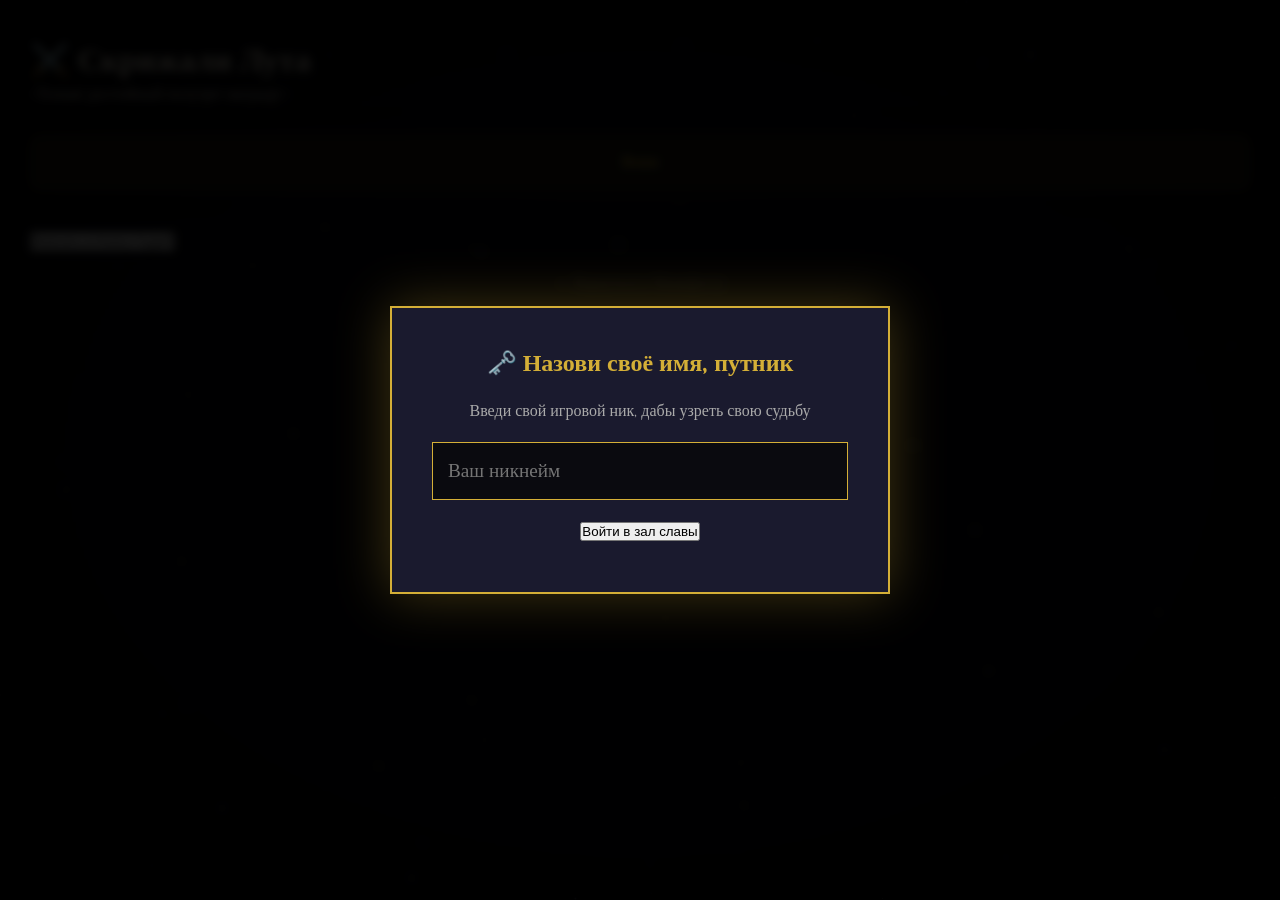
<file: table.html>
<!DOCTYPE html>
<html lang="ru">
<head>
    <meta charset="UTF-8">
    <meta name="viewport" content="width=device-width, initial-scale=1.0">
    <title>Скрижали Лута — Logres Kingdom</title>
    <link href="https://fonts.googleapis.com/css2?family=Cinzel:wght@400;700;900&display=swap" rel="stylesheet">
    <link rel="stylesheet" href="style.css">
    <style>
        /* Специфичные стили для таблицы */
        .tabs { display: flex; justify-content: center; gap: 15px; margin-bottom: 30px; flex-wrap: wrap; }
        .tab-btn {
            background: rgba(20, 18, 30, 0.8);
            border: 1px solid var(--gold);
            color: var(--gold);
            padding: 12px 25px;
            font-family: 'Cinzel', serif;
            font-size: 1.1rem;
            cursor: pointer;
            transition: all 0.3s;
            text-transform: uppercase;
            letter-spacing: 2px;
        }
        .tab-btn:hover, .tab-btn.active {
            background: var(--gold);
            color: #000;
            box-shadow: 0 0 20px var(--gold-glow);
        }
        .table-container {
            max-height: 60vh;
            overflow-y: auto;
            border: 1px solid rgba(212, 175, 55, 0.3);
            background: rgba(10, 10, 15, 0.8);
            position: relative;
        }
        table { width: 100%; border-collapse: collapse; min-width: 800px; }
        th, td { padding: 15px; text-align: center; border-bottom: 1px solid rgba(212, 175, 55, 0.1); }
        th { 
            background: rgba(212, 175, 55, 0.1); 
            color: var(--gold); 
            position: sticky; 
            top: 0; 
            z-index: 10;
            backdrop-filter: blur(5px);
        }
        td:first-child {
            position: sticky;
            left: 0;
            background: rgba(10, 10, 15, 0.95);
            color: var(--gold);
            font-weight: bold;
            z-index: 5;
            text-align: left;
            padding-left: 20px;
            border-right: 1px solid rgba(212, 175, 55, 0.3);
        }
        th:first-child { z-index: 15; left: 0; }
        
        input.bid-input {
            background: transparent;
            border: 1px solid var(--gold);
            color: #fff;
            width: 80px;
            text-align: center;
            font-family: 'Cinzel', serif;
            padding: 5px;
        }
        input.bid-input:focus { outline: none; box-shadow: 0 0 10px var(--gold); }
        input.bid-input:disabled { border-color: #555; color: #555; cursor: not-allowed; }
        
        .frozen-mark { color: #00ffff; text-shadow: 0 0 10px #00ffff; }
        
        /* Модальное окно */
        .modal-overlay {
            position: fixed; top: 0; left: 0; width: 100%; height: 100%;
            background: rgba(0,0,0,0.9); z-index: 1000;
            display: flex; justify-content: center; align-items: center;
        }
        .modal-box {
            background: #1a1a2e; border: 2px solid var(--gold);
            padding: 40px; text-align: center; max-width: 500px;
            box-shadow: 0 0 50px rgba(212, 175, 55, 0.3);
        }
        .modal-box h2 { color: var(--gold); margin-bottom: 20px; }
        .modal-input {
            width: 100%; padding: 15px; margin-bottom: 20px;
            background: #0a0a0f; border: 1px solid var(--gold);
            color: #fff; font-family: 'Cinzel', serif; font-size: 1.2rem;
        }
        .hidden { display: none; }
        .error-msg { color: #ff4444; margin-top: 10px; font-size: 0.9rem; }
    </style>
</head>
<body>
    <canvas id="starfield"></canvas>
    
    <!-- МОДАЛКА ВХОДА -->
    <div id="loginModal" class="modal-overlay">
        <div class="modal-box">
            <h2>🗝️ Назови своё имя, путник</h2>
            <p style="margin-bottom: 20px; color: #aaa;">Введи свой игровой ник, дабы узреть свою судьбу</p>
            <input type="text" id="nickInput" class="modal-input" placeholder="Ваш никнейм">
            <button class="cta-button" onclick="attemptLogin()">Войти в зал славы</button>
            <div id="loginError" class="error-msg"></div>
        </div>
    </div>

    <div class="content">
        <div class="main-title">
            <h1>⚔️ Скрижали Лута</h1>
            <div class="sub">«Только достойный получит награду»</div>
        </div>

        <div class="tabs" id="bossTabs">
            <!-- Табы генерируются JS -->
        </div>

        <div class="table-container">
            <table id="lootTable">
                <thead>
                    <tr id="tableHeader">
                        <th>Воин</th>
                        <!-- Предметы -->
                    </tr>
                </thead>
                <tbody id="tableBody">
                    <!-- Строки -->
                </tbody>
            </table>
        </div>

        <div class="cta-wrapper" style="margin-top: 40px;">
            <button class="cta-button" onclick="saveBids()">Вписать в Книгу Судеб</button>
        </div>
        
        <div style="text-align: center; margin-top: 20px;">
            <a href="index.html" style="color: #8f8060; text-decoration: none; font-size: 0.9rem;">← Вернуться к Манифесту</a>
        </div>
    </div>

    <script src="script.js"></script>
    <script>
        // --- Инициализация звездного фона (дублируем логику из style.css если нужно, или подключаем общий скрипт) ---
        // Для краткости предполагаем, что starfield.js подключен или логика внутри script.js, 
        // но так как у нас один script.js для логики данных, добавим простую анимацию сюда или в style.css
        // В данном случае, скопируем минимальную логику канваса сюда для автономности страницы, 
        // либо лучше вынести в отдельный файл ui.js. 
        // Чтобы не усложнять, добавим функцию инициализации канваса прямо здесь, если её нет в глобальной области.
        
        const canvas = document.getElementById('starfield');
        const ctx = canvas.getContext('2d');
        let stars = [];
        
        function initStars() {
            canvas.width = window.innerWidth;
            canvas.height = window.innerHeight;
            stars = [];
            for(let i=0; i<200; i++) {
                stars.push({
                    x: Math.random()*canvas.width,
                    y: Math.random()*canvas.height,
                    r: Math.random()*1.5,
                    a: Math.random(),
                    speed: Math.random()*0.05
                });
            }
        }
        function animateStars() {
            ctx.clearRect(0,0,canvas.width,canvas.height);
            ctx.fillStyle = '#fff';
            stars.forEach(s => {
                ctx.beginPath();
                ctx.arc(s.x, s.y, s.r, 0, Math.PI*2);
                ctx.globalAlpha = s.a;
                ctx.fill();
                s.y -= s.speed;
                if(s.y < 0) s.y = canvas.height;
            });
            requestAnimationFrame(animateStars);
        }
        window.addEventListener('resize', initStars);
        initStars();
        animateStars();

        // --- ЛОГИКА ПРИЛОЖЕНИЯ ---

        let currentBossKey = null;

        async function loadData() {
            try {
                appData = await LogresApp.getData();
                renderTabs();
                // Если есть табы, выбираем первый
                if (appData.bosses && Object.keys(appData.bosses).length > 0) {
                    const firstKey = Object.keys(appData.bosses)[0];
                    selectTab(firstKey);
                }
            } catch (e) {
                document.getElementById('loginError').innerText = "Ошибка связи с хранилищем душ. Проверьте консоль.";
                console.error(e);
            }
        }

        function renderTabs() {
            const container = document.getElementById('bossTabs');
            container.innerHTML = '';
            for (const [key, boss] of Object.entries(appData.bosses)) {
                const btn = document.createElement('button');
                btn.className = 'tab-btn';
                btn.innerText = boss.name;
                btn.onclick = () => selectTab(key);
                container.appendChild(btn);
            }
        }

        function selectTab(key) {
            currentBossKey = key;
            document.querySelectorAll('.tab-btn').forEach(b => b.classList.remove('active'));
            event.target.classList.add('active'); // Внимание: event может быть undefined при программном вызове
            // Исправление для программного вызова:
            const buttons = document.querySelectorAll('.tab-btn');
            buttons.forEach((b, index) => {
                if(Object.keys(appData.bosses)[index] === key) b.classList.add('active');
            });
            
            renderTable(key);
        }

        function renderTable(bossKey) {
            const boss = appData.bosses[bossKey];
            const thead = document.getElementById('tableHeader');
            const tbody = document.getElementById('tableBody');
            
            // Заголовок
            let headerHTML = '<th>Воин</th>';
            boss.items.forEach(item => {
                headerHTML += `<th>${item}</th>`;
            });
            thead.innerHTML = headerHTML;

            // Тело
            tbody.innerHTML = '';
            const sortedMembers = [...appData.members].sort((a, b) => a.localeCompare(b));

            sortedMembers.forEach(member => {
                const tr = document.createElement('tr');
                const isMe = member.toLowerCase() === LogresApp.currentUser.toLowerCase();
                const frozen = LogresApp.isFrozen(member);
                
                let rowHTML = `<td>${frozen ? '❄ ' : ''}${member}</td>`;
                
                boss.items.forEach(item => {
                    const bidValue = appData.bids[bossKey]?.[item]?.[member] || 0;
                    if (isMe && !frozen) {
                        rowHTML += `<td><input type="number" min="0" max="999999" class="bid-input" 
                            data-item="${item}" data-member="${member}" value="${bidValue}"></td>`;
                    } else {
                        const style = frozen ? 'color:#555' : (bidValue > 0 ? 'color:#fff' : 'color:#444');
                        rowHTML += `<td style="${style}">${bidValue > 0 ? bidValue : '-'}</td>`;
                    }
                });
                
                tr.innerHTML = rowHTML;
                tbody.appendChild(tr);
            });
        }

        async function attemptLogin() {
            const nick = document.getElementById('nickInput').value.trim();
            const errorMsg = document.getElementById('loginError');
            
            if (!nick) {
                errorMsg.innerText = "Имя не может быть пустым!";
                return;
            }

            // Ждем загрузки данных, если еще не загружены
            if (!appData) await loadData();

            const found = appData.members.some(m => m.toLowerCase() === nick.toLowerCase());
            
            if (found) {
                LogresApp.currentUser = nick;
                document.getElementById('loginModal').classList.add('hidden');
                loadData().then(() => {
                     if (Object.keys(appData.bosses).length > 0) selectTab(Object.keys(appData.bosses)[0]);
                });
            } else {
                errorMsg.innerText = "Твой дух не отмечен печатью Logres. Обратись к архимагу (админу).";
            }
        }

        async function saveBids() {
            const inputs = document.querySelectorAll('.bid-input');
            let hasChanges = false;

            inputs.forEach(input => {
                const item = input.dataset.item;
                const member = input.dataset.member;
                const val = parseInt(input.value) || 0;

                if (!appData.bids[currentBossKey]) appData.bids[currentBossKey] = {};
                if (!appData.bids[currentBossKey][item]) appData.bids[currentBossKey][item] = {};
                
                if (val > 0) {
                    appData.bids[currentBossKey][item][member] = val;
                } else {
                    delete appData.bids[currentBossKey][item][member];
                }
                hasChanges = true;
            });

            if (hasChanges) {
                await LogresApp.saveData(appData);
                alert('Твои заявки вознесены к звёздам!');
                renderTable(currentBossKey);
            } else {
                alert('Нет изменений для сохранения.');
            }
        }

        // Старт
        window.addEventListener('DOMContentLoaded', () => {
             // Данные загрузятся при попытке логина
        });
    </script>
</body>
</html>
</file>
<file: style.css>
/* ===== ГЛОБАЛЬНЫЕ ПЕРЕМЕННЫЕ ===== */
:root {
    --gold: #d4af37;
    --gold-glow: #ffd700;
    --bg-dark: #0a0a0f;
    --text-light: #f0e6d3;
    --shadow-gold: 0 0 30px rgba(212, 175, 55, 0.4);
    --bg-panel: rgba(20, 18, 30, 0.6);
    --border-gold: rgba(212, 175, 55, 0.25);
}

* {
    margin: 0;
    padding: 0;
    box-sizing: border-box;
}

body {
    background-color: var(--bg-dark);
    color: var(--text-light);
    font-family: 'Cinzel', serif;
    overflow-x: hidden;
    min-height: 100vh;
    position: relative;
}

/* ===== ЗВЁЗДНЫЙ ФОН (CANVAS) ===== */
#starfield {
    position: fixed;
    top: 0;
    left: 0;
    width: 100%;
    height: 100%;
    z-index: 0;
    pointer-events: none;
    background: radial-gradient(ellipse at center, #0d0d1a 0%, #000000 100%);
}

/* ===== ОБЁРТКА КОНТЕНТА ===== */
.content {
    position: relative;
    z-index: 1;
    max-width: 1400px;
    margin: 0 auto;
    padding: 40px 30px 80px;
    backdrop-filter: blur(2px);
}

/* ===== НАВИГАЦИЯ ===== */
.nav-bar {
    display: flex;
    justify-content: center;
    gap: 30px;
    margin-bottom: 40px;
    padding: 20px;
    border-bottom: 2px solid rgba(212, 175, 55, 0.3);
    border-top: 2px solid rgba(212, 175, 55, 0.3);
    background: rgba(20, 18, 30, 0.4);
    backdrop-filter: blur(4px);
    flex-wrap: wrap;
}

.nav-bar a {
    color: var(--gold);
    text-decoration: none;
    font-size: 1.1rem;
    letter-spacing: 2px;
    text-transform: uppercase;
    transition: all 0.3s ease;
    padding: 10px 20px;
    border: 1px solid transparent;
    border-radius: 8px;
}

.nav-bar a:hover {
    border-color: var(--gold);
    box-shadow: 0 0 20px rgba(212, 175, 55, 0.4);
    background: rgba(212, 175, 55, 0.1);
}

/* ===== ЗАГОЛОВОК ===== */
.page-title {
    text-align: center;
    margin-bottom: 40px;
    animation: fadeDown 2s ease-out;
}

.page-title h1 {
    font-size: 3.5rem;
    font-weight: 900;
    letter-spacing: 8px;
    text-transform: uppercase;
    color: var(--gold);
    text-shadow: 
        0 0 20px var(--gold-glow),
        0 0 60px var(--gold-glow),
        0 0 120px rgba(255, 215, 0, 0.3);
    animation: pulseGlow 3s infinite alternate ease-in-out;
}

.page-title .quote {
    font-size: 1.1rem;
    letter-spacing: 3px;
    color: #bfa67a;
    margin-top: 15px;
    font-style: italic;
    text-shadow: 0 0 15px rgba(212, 175, 55, 0.2);
}

/* ===== МОДАЛЬНОЕ ОКНО ===== */
.modal-overlay {
    position: fixed;
    top: 0;
    left: 0;
    width: 100%;
    height: 100%;
    background: rgba(0, 0, 0, 0.85);
    display: flex;
    justify-content: center;
    align-items: center;
    z-index: 1000;
    backdrop-filter: blur(5px);
}

.modal {
    background: var(--bg-panel);
    border: 2px solid var(--gold);
    border-radius: 15px;
    padding: 40px 50px;
    text-align: center;
    box-shadow: 0 0 60px rgba(212, 175, 55, 0.3);
    max-width: 500px;
    width: 90%;
}

.modal h2 {
    color: var(--gold);
    font-size: 1.8rem;
    margin-bottom: 25px;
    letter-spacing: 3px;
}

.modal input[type="text"] {
    width: 100%;
    padding: 15px 20px;
    font-family: 'Cinzel', serif;
    font-size: 1.1rem;
    background: rgba(10, 10, 15, 0.8);
    border: 1px solid var(--gold);
    border-radius: 8px;
    color: var(--text-light);
    margin-bottom: 20px;
    text-align: center;
    letter-spacing: 2px;
}

.modal input[type="text"]:focus {
    outline: none;
    box-shadow: 0 0 20px rgba(212, 175, 55, 0.4);
}

.modal-error {
    color: #ff6b6b;
    font-size: 0.95rem;
    margin-bottom: 15px;
    display: none;
}

/* ===== ТАБЫ ===== */
.tabs {
    display: flex;
    justify-content: center;
    gap: 15px;
    margin-bottom: 30px;
    flex-wrap: wrap;
}

.tab-btn {
    padding: 12px 30px;
    font-family: 'Cinzel', serif;
    font-size: 1rem;
    letter-spacing: 2px;
    text-transform: uppercase;
    background: transparent;
    border: 1px solid var(--gold);
    color: var(--gold);
    cursor: pointer;
    border-radius: 8px;
    transition: all 0.3s ease;
}

.tab-btn:hover,
.tab-btn.active {
    background: linear-gradient(135deg, #d4af37, #f9e07a, #b8860b);
    color: #0a0a0f;
    box-shadow: 0 0 25px rgba(212, 175, 55, 0.4);
}

.tab-content {
    display: none;
}

.tab-content.active {
    display: block;
    animation: fadeIn 0.5s ease;
}

/* ===== ТАБЛИЦА ===== */
.table-container {
    overflow-x: auto;
    max-height: 500px;
    overflow-y: auto;
    border: 1px solid var(--border-gold);
    border-radius: 10px;
    background: var(--bg-panel);
    backdrop-filter: blur(4px);
    box-shadow: 0 0 40px rgba(212, 175, 55, 0.05);
    margin-bottom: 30px;
}

.loot-table {
    width: 100%;
    border-collapse: collapse;
    min-width: 800px;
}

.loot-table th,
.loot-table td {
    padding: 15px 12px;
    text-align: center;
    border-bottom: 1px solid var(--border-gold);
    border-right: 1px solid var(--border-gold);
}

.loot-table th {
    background: rgba(212, 175, 55, 0.15);
    color: var(--gold);
    font-weight: 700;
    letter-spacing: 1px;
    position: sticky;
    top: 0;
    z-index: 10;
}

.loot-table td:first-child {
    position: sticky;
    left: 0;
    background: var(--bg-panel);
    font-weight: 700;
    color: #f0d080;
    text-align: left;
    padding-left: 20px;
    z-index: 5;
    border-right: 2px solid var(--gold);
}

.loot-table th:first-child {
    left: 0;
    z-index: 15;
}

.loot-table input[type="number"] {
    width: 80px;
    padding: 8px;
    font-family: 'Cinzel', serif;
    font-size: 1rem;
    background: rgba(10, 10, 15, 0.8);
    border: 1px solid var(--gold);
    border-radius: 5px;
    color: var(--text-light);
    text-align: center;
}

.loot-table input[type="number"]:focus {
    outline: none;
    box-shadow: 0 0 15px rgba(212, 175, 55, 0.4);
}

.loot-table input[disabled] {
    background: transparent;
    border: none;
    color: #8f8060;
    cursor: not-allowed;
}

.frozen-cell {
    color: #6bb6ff;
    font-weight: 700;
}

/* ===== КНОПКИ ===== */
.btn-epic {
    display: inline-block;
    padding: 15px 50px;
    font-family: 'Cinzel', serif;
    font-size: 1.2rem;
    font-weight: 700;
    letter-spacing: 4px;
    text-transform: uppercase;
    color: #0a0a0f;
    background: linear-gradient(135deg, #d4af37, #f9e07a, #b8860b);
    border: none;
    border-radius: 60px;
    cursor: pointer;
    box-shadow: 0 0 30px rgba(212, 175, 55, 0.3);
    transition: all 0.4s ease;
    text-decoration: none;
}

.btn-epic:hover {
    transform: scale(1.05);
    box-shadow: 0 0 60px rgba(255, 215, 0, 0.7);
}

.btn-epic:disabled {
    opacity: 0.5;
    cursor: not-allowed;
    transform: none;
}

.btn-wrapper {
    text-align: center;
    margin-top: 30px;
}

/* ===== ОЧЕРЕДИ ===== */
.queue-section {
    margin-bottom: 40px;
}

.queue-section h3 {
    color: var(--gold);
    font-size: 1.5rem;
    margin-bottom: 15px;
    letter-spacing: 3px;
    border-bottom: 1px solid var(--border-gold);
    padding-bottom: 10px;
}

.queue-list {
    list-style: none;
}

.queue-item {
    display: flex;
    justify-content: space-between;
    align-items: center;
    padding: 12px 20px;
    margin-bottom: 8px;
    background: rgba(20, 18, 30, 0.4);
    border: 1px solid var(--border-gold);
    border-radius: 8px;
    transition: all 0.3s ease;
}

.queue-item:hover {
    background: rgba(212, 175, 55, 0.1);
}

.queue-item.frozen {
    opacity: 0.6;
    border-color: #6bb6ff;
}

.queue-item .rank {
    color: var(--gold);
    font-weight: 700;
    margin-right: 15px;
    min-width: 30px;
}

.queue-item .name {
    flex: 1;
    color: var(--text-light);
}

.queue-item .score {
    color: #f0d080;
    font-weight: 700;
    margin-right: 15px;
}

.queue-item .frozen-badge {
    color: #6bb6ff;
    font-size: 0.9rem;
    margin-right: 10px;
}

.btn-small {
    padding: 8px 15px;
    font-family: 'Cinzel', serif;
    font-size: 0.85rem;
    background: transparent;
    border: 1px solid var(--gold);
    color: var(--gold);
    cursor: pointer;
    border-radius: 5px;
    transition: all 0.3s ease;
}

.btn-small:hover {
    background: rgba(212, 175, 55, 0.2);
}

/* ===== АДМИНКА ===== */
.admin-section {
    background: var(--bg-panel);
    border: 1px solid var(--border-gold);
    border-radius: 12px;
    padding: 30px;
    margin-bottom: 30px;
    backdrop-filter: blur(4px);
}

.admin-section h3 {
    color: var(--gold);
    font-size: 1.5rem;
    margin-bottom: 20px;
    letter-spacing: 3px;
    border-bottom: 1px solid var(--border-gold);
    padding-bottom: 10px;
}

.admin-section textarea {
    width: 100%;
    min-height: 150px;
    padding: 15px;
    font-family: 'Cinzel', serif;
    font-size: 1rem;
    background: rgba(10, 10, 15, 0.8);
    border: 1px solid var(--gold);
    border-radius: 8px;
    color: var(--text-light);
    resize: vertical;
    margin-bottom: 15px;
}

.admin-section textarea:focus {
    outline: none;
    box-shadow: 0 0 20px rgba(212, 175, 55, 0.4);
}

.admin-list {
    list-style: none;
}

.admin-list-item {
    display: flex;
    justify-content: space-between;
    align-items: center;
    padding: 10px 15px;
    margin-bottom: 8px;
    background: rgba(10, 10, 15, 0.6);
    border: 1px solid var(--border-gold);
    border-radius: 5px;
}

.admin-list-item input[type="text"] {
    flex: 1;
    padding: 8px 12px;
    font-family: 'Cinzel', serif;
    font-size: 0.95rem;
    background: rgba(10, 10, 15, 0.8);
    border: 1px solid var(--gold);
    border-radius: 5px;
    color: var(--text-light);
    margin-right: 10px;
}

.item-row {
    display: flex;
    align-items: center;
    gap: 10px;
    margin-bottom: 15px;
    padding: 10px;
    background: rgba(10, 10, 15, 0.6);
    border-radius: 8px;
}

.item-row img {
    width: 50px;
    height: 50px;
    object-fit: cover;
    border: 1px solid var(--gold);
    border-radius: 5px;
    background: #000;
}

/* ===== УВЕДОМЛЕНИЯ ===== */
.notification {
    position: fixed;
    top: 20px;
    right: 20px;
    padding: 20px 30px;
    background: linear-gradient(135deg, #d4af37, #f9e07a);
    color: #0a0a0f;
    font-family: 'Cinzel', serif;
    font-size: 1.1rem;
    font-weight: 700;
    letter-spacing: 2px;
    border-radius: 10px;
    box-shadow: 0 0 40px rgba(212, 175, 55, 0.6);
    z-index: 2000;
    animation: slideIn 0.5s ease, fadeOut 0.5s ease 2.5s forwards;
}

@keyframes slideIn {
    from { transform: translateX(400px); opacity: 0; }
    to { transform: translateX(0); opacity: 1; }
}

@keyframes fadeOut {
    from { opacity: 1; }
    to { opacity: 0; }
}

@keyframes fadeIn {
    from { opacity: 0; }
    to { opacity: 1; }
}

@keyframes pulseGlow {
    0% { text-shadow: 0 0 20px var(--gold-glow), 0 0 60px var(--gold-glow), 0 0 120px rgba(255,215,0,0.2); }
    100% { text-shadow: 0 0 30px var(--gold-glow), 0 0 90px var(--gold-glow), 0 0 180px rgba(255,215,0,0.5); }
}

@keyframes fadeDown {
    0% { opacity: 0; transform: translateY(-60px); }
    100% { opacity: 1; transform: translateY(0); }
}

/* ===== АДАПТАЦИЯ ===== */
@media (max-width: 768px) {
    .page-title h1 {
        font-size: 2.2rem;
        letter-spacing: 4px;
    }
    .page-title .quote {
        font-size: 0.9rem;
    }
    .content {
        padding: 20px 15px;
    }
    .modal {
        padding: 30px 25px;
    }
    .tabs {
        flex-direction: column;
        align-items: stretch;
    }
    .tab-btn {
        width: 100%;
    }
    .loot-table {
        min-width: 600px;
    }
    .queue-item {
        flex-wrap: wrap;
        gap: 10px;
    }
    .item-row {
        flex-wrap: wrap;
    }
}

/* ===== ПРОКРУТКА СТИЛЬНАЯ ===== */
::-webkit-scrollbar {
    width: 10px;
    height: 10px;
    background: #0a0a0f;
}
::-webkit-scrollbar-thumb {
    background: linear-gradient(180deg, #d4af37, #b8860b);
    border-radius: 20px;
    box-shadow: 0 0 20px rgba(212, 175, 55, 0.4);
}
::-webkit-scrollbar-track {
    background: rgba(20, 18, 30, 0.3);
}
</file>
